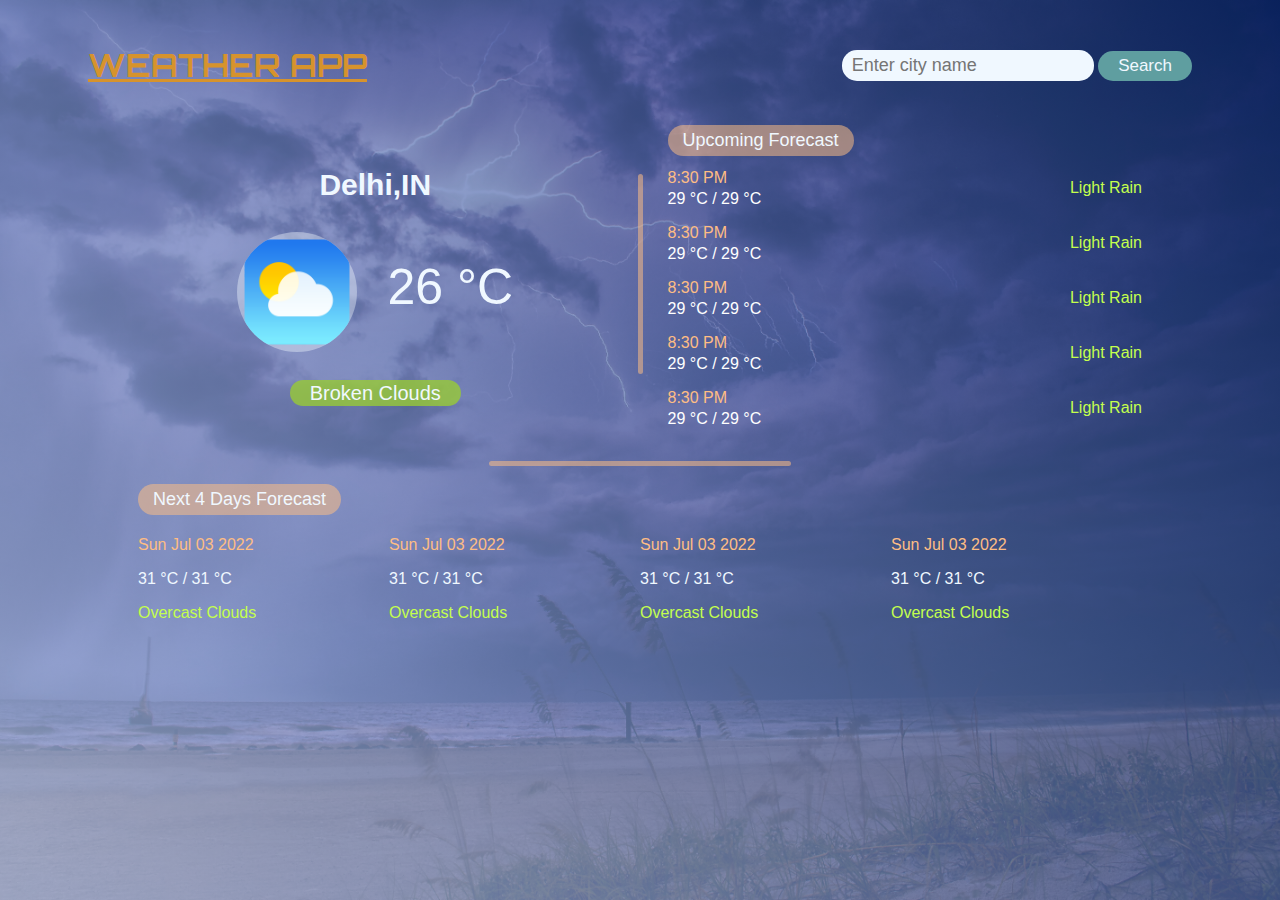
<file: index.html>
<!DOCTYPE html>
<html lang="en">
<head>
    <meta charset="UTF-8">
    <meta http-equiv="X-UA-Compatible" content="IE=edge">
    <meta name="viewport" content="width=device-width, initial-scale=1.0">
    <title>WEATHER APP</title>
    <link rel="stylesheet" href="style.css">
</head>
<body>
    <div class="header">
        <h1>WEATHER APP</h1>
        <div>
            <input type="text" name="" id="input" placeholder="Enter city name">
            <button id="search" onclick="searchByCity()">Search</button></input>
        </div>
    </div>

    <main>
        <div class="weather">
            <h2 id="city">Delhi,IN</h2>
            <div class="temp-box">
                <img src="weathericon.png" alt="" id="img">
                <p id="temperature">26 °C</p>
            </div>
            <span id="clouds">Broken Clouds</span>
        </div>
        <div class="divider1"></div>

        <div class="forecstH">
            <p class="cast-header">Upcoming forecast</p>
            <div class="templist">

                <div class="next">
                    <div>
                        <p class="time">8:30 PM</p>
                        <p>29 °C / 29 °C</p>
                    </div>
                    <p class="desc">Light Rain</p>
                </div>

                <div class="next">
                    <div>
                        <p class="time">8:30 PM</p>
                        <p>29 °C / 29 °C</p>
                    </div>
                    <p class="desc">Light Rain</p>
                </div>

                <div class="next">
                    <div>
                        <p class="time">8:30 PM</p>
                        <p>29 °C / 29 °C</p>
                    </div>
                    <p class="desc">Light Rain</p>
                </div>

                <div class="next">
                    <div>
                        <p class="time">8:30 PM</p>
                        <p>29 °C / 29 °C</p>
                    </div>
                    <p class="desc">Light Rain</p>
                </div>

                <div class="next">
                    <div>
                        <p class="time">8:30 PM</p>
                        <p>29 °C / 29 °C</p>
                    </div>
                    <p class="desc">Light Rain</p>
                </div>

            </div>
        </div>
    </main>

    <div class="forecstD">
        <div class="divider2"></div>
        <p class="cast-header"> Next 4 days forecast</p>
        <div class="weekF">

            <div class="dayF">
                <p class="date">Sun Jul 03 2022</p>
                <p>31 °C / 31 °C</p>
                <p class="desc">Overcast Clouds</p>
            </div>

            <div class="dayF">
                <p class="date">Sun Jul 03 2022</p>
                <p>31 °C / 31 °C</p>
                <p class="desc">Overcast Clouds</p>
            </div>

            <div class="dayF">
                <p class="date">Sun Jul 03 2022</p>
                <p>31 °C / 31 °C</p>
                <p class="desc">Overcast Clouds</p>
            </div>

            <div class="dayF">
                <p class="date">Sun Jul 03 2022</p>
                <p>31 °C / 31 °C</p>
                <p class="desc">Overcast Clouds</p>
            </div>
        </div>
    </div>
    <script src="weather.js"></script>
</body>
</html>
</file>
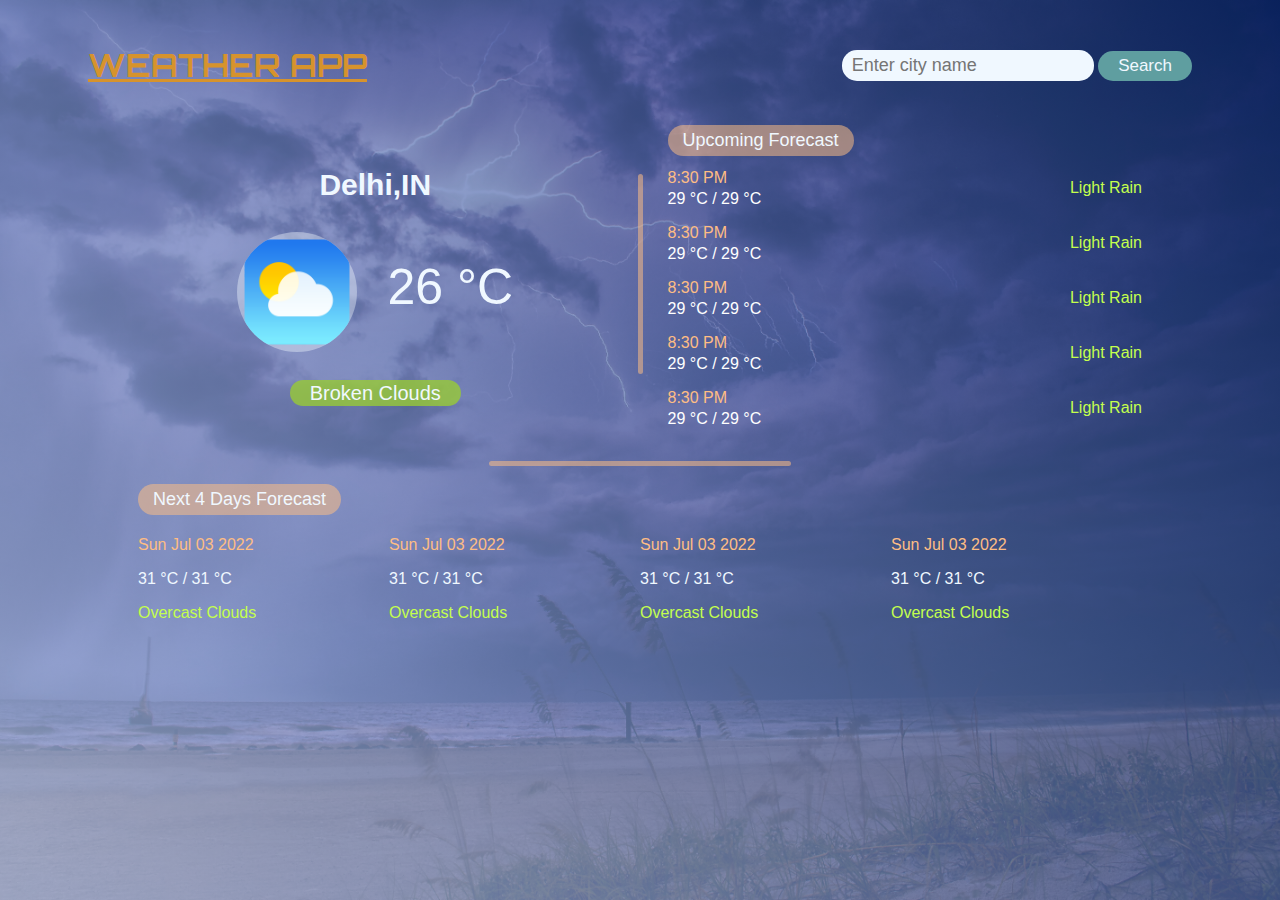
<file: weather.html>
<!DOCTYPE html>
<html lang="en">
<head>
    <meta charset="UTF-8">
    <meta http-equiv="X-UA-Compatible" content="IE=edge">
    <meta name="viewport" content="width=device-width, initial-scale=1.0">
    <title>WEATHER APP</title>
    <link rel="stylesheet" href="weather.css">
</head>
<body>
    <div class="header">
        <h1>WEATHER APP</h1>
        <div>
            <input type="text" name="" id="input" placeholder="Enter city name">
            <button id="search" onclick="searchByCity()">Search</button></input>
        </div>
    </div>

    <main>
        <div class="weather">
            <h2 id="city">Delhi,IN</h2>
            <div class="temp-box">
                <img src="weathericon.png" alt="" id="img">
                <p id="temperature">26 °C</p>
            </div>
            <span id="clouds">Broken Clouds</span>
        </div>
        <div class="divider1"></div>

        <div class="forecstH">
            <p class="cast-header">Upcoming forecast</p>
            <div class="templist">

                <div class="next">
                    <div>
                        <p class="time">8:30 PM</p>
                        <p>29 °C / 29 °C</p>
                    </div>
                    <p class="desc">Light Rain</p>
                </div>

                <div class="next">
                    <div>
                        <p class="time">8:30 PM</p>
                        <p>29 °C / 29 °C</p>
                    </div>
                    <p class="desc">Light Rain</p>
                </div>

                <div class="next">
                    <div>
                        <p class="time">8:30 PM</p>
                        <p>29 °C / 29 °C</p>
                    </div>
                    <p class="desc">Light Rain</p>
                </div>

                <div class="next">
                    <div>
                        <p class="time">8:30 PM</p>
                        <p>29 °C / 29 °C</p>
                    </div>
                    <p class="desc">Light Rain</p>
                </div>

                <div class="next">
                    <div>
                        <p class="time">8:30 PM</p>
                        <p>29 °C / 29 °C</p>
                    </div>
                    <p class="desc">Light Rain</p>
                </div>

            </div>
        </div>
    </main>

    <div class="forecstD">
        <div class="divider2"></div>
        <p class="cast-header"> Next 4 days forecast</p>
        <div class="weekF">

            <div class="dayF">
                <p class="date">Sun Jul 03 2022</p>
                <p>31 °C / 31 °C</p>
                <p class="desc">Overcast Clouds</p>
            </div>

            <div class="dayF">
                <p class="date">Sun Jul 03 2022</p>
                <p>31 °C / 31 °C</p>
                <p class="desc">Overcast Clouds</p>
            </div>

            <div class="dayF">
                <p class="date">Sun Jul 03 2022</p>
                <p>31 °C / 31 °C</p>
                <p class="desc">Overcast Clouds</p>
            </div>

            <div class="dayF">
                <p class="date">Sun Jul 03 2022</p>
                <p>31 °C / 31 °C</p>
                <p class="desc">Overcast Clouds</p>
            </div>
        </div>
    </div>
    <script src="weather.js"></script>
</body>
</html>
</file>
<file: style.css>
@import url('https://fonts.googleapis.com/css2?family=Concert+One:wght@300&display=swap');
@import url('https://fonts.googleapis.com/css2?family=Orbitron:wght@700&display=swap');
html{
    height: 100%;
}
h1{
    text-align: center;
}
body{
    background: whitesmoke;
    padding: 1rem 5rem;
    font-family: 'Roboto', sans-serif;
    text-transform: capitalize;
    background: linear-gradient(45deg,rgba(183, 204, 248, 0.717),rgba(7, 43, 127, 0.679)), url('background.jpg');

    background-repeat: no-repeat;
    background-position: center;
    background-size: cover;
}
.header{
    display: flex;
    justify-content: space-between;
    align-items: center;
}
.header h1{
    color: rgb(214, 147, 45);
    text-decoration: underline;
    font-family: 'Orbitron', sans-serif;
}
#input{
    font-size: 18px;
    padding: 5px 10px;
    outline: none;
    border: none;
    border-radius: 15px;
    background: aliceblue;
}
#search{
    background: none;
    padding: 5px 20px;
    color: aliceblue;
    outline: none;
    background: cadetblue;
    font-size: 17px;
    border-radius: 15px;
    cursor: pointer;
    border: none;
}
.weather{
    text-align: center;
    color: aliceblue;
}
#city{
    font-size: 30px;
}
.weather img{
    width: 120px;
    height: 120px;
    border-radius: 50%;
    background: rgba(240, 248, 255, 0.408);
}
#temperature{
    font-size: 50px;
    margin: 0;
    margin-left: 30px;
    margin-bottom: 10px;
}
.temp-box{
    display: flex;
    align-items: center;
    justify-content: center;
    margin: 30px 0;
}
#clouds{
    font-size: 20px;
    background: rgba(153, 205, 50, 0.778);
    padding: 2px 20px;
    border-radius: 15px;
}
main{
    display: grid;
    grid-column-gap: 25px;
    grid-template-columns: 1fr 5px 1fr;
    align-items: center;
    margin: 0 50px;
    color: white;
}
.next{
    display: flex;
    justify-content: space-between;
    align-items: center;
    margin: 10px 0;
}
.next p,.next h3{
    margin: 3px 0;
}
.forecstD{
    margin: 20px 50px;
    color: aliceblue;
}
.weekF{
    display: grid;
    grid-template-columns: repeat(4,1fr);
}
.cast-header{
    color: aliceblue;
    background: rgba(254, 189, 132, 0.539);
    width: max-content;
    padding: 5px 15px;
    border-radius: 20px;
    font-size: 18px;
    margin-bottom: 5px;
}
.divider1,.divider2{
    background: rgba(254, 189, 132, 0.539);
    height: 200px;
    border-radius: 5px;
}
.divider2{
    height: 5px;
    width: 30%;
    margin: 0 auto;
}
.time,.date{
    color: rgb(254, 189, 132);
}
.desc{
    color: rgb(196, 255, 77);
}
</file>
<file: weather.css>
@import url('https://fonts.googleapis.com/css2?family=Concert+One:wght@300&display=swap');
@import url('https://fonts.googleapis.com/css2?family=Orbitron:wght@700&display=swap');
html{
    height: 100%;
}
h1{
    text-align: center;
}
body{
    background: whitesmoke;
    padding: 1rem 5rem;
    font-family: 'Roboto', sans-serif;
    text-transform: capitalize;
    background: linear-gradient(45deg,rgba(183, 204, 248, 0.717),rgba(7, 43, 127, 0.679)), url('background.jpg');

    background-repeat: no-repeat;
    background-position: center;
    background-size: cover;
}
.header{
    display: flex;
    justify-content: space-between;
    align-items: center;
}
.header h1{
    color: rgb(214, 147, 45);
    text-decoration: underline;
    font-family: 'Orbitron', sans-serif;
}
#input{
    font-size: 18px;
    padding: 5px 10px;
    outline: none;
    border: none;
    border-radius: 15px;
    background: aliceblue;
}
#search{
    background: none;
    padding: 5px 20px;
    color: aliceblue;
    outline: none;
    background: cadetblue;
    font-size: 17px;
    border-radius: 15px;
    cursor: pointer;
    border: none;
}
.weather{
    text-align: center;
    color: aliceblue;
}
#city{
    font-size: 30px;
}
.weather img{
    width: 120px;
    height: 120px;
    border-radius: 50%;
    background: rgba(240, 248, 255, 0.408);
}
#temperature{
    font-size: 50px;
    margin: 0;
    margin-left: 30px;
    margin-bottom: 10px;
}
.temp-box{
    display: flex;
    align-items: center;
    justify-content: center;
    margin: 30px 0;
}
#clouds{
    font-size: 20px;
    background: rgba(153, 205, 50, 0.778);
    padding: 2px 20px;
    border-radius: 15px;
}
main{
    display: grid;
    grid-column-gap: 25px;
    grid-template-columns: 1fr 5px 1fr;
    align-items: center;
    margin: 0 50px;
    color: white;
}
.next{
    display: flex;
    justify-content: space-between;
    align-items: center;
    margin: 10px 0;
}
.next p,.next h3{
    margin: 3px 0;
}
.forecstD{
    margin: 20px 50px;
    color: aliceblue;
}
.weekF{
    display: grid;
    grid-template-columns: repeat(4,1fr);
}
.cast-header{
    color: aliceblue;
    background: rgba(254, 189, 132, 0.539);
    width: max-content;
    padding: 5px 15px;
    border-radius: 20px;
    font-size: 18px;
    margin-bottom: 5px;
}
.divider1,.divider2{
    background: rgba(254, 189, 132, 0.539);
    height: 200px;
    border-radius: 5px;
}
.divider2{
    height: 5px;
    width: 30%;
    margin: 0 auto;
}
.time,.date{
    color: rgb(254, 189, 132);
}
.desc{
    color: rgb(196, 255, 77);
}
</file>
